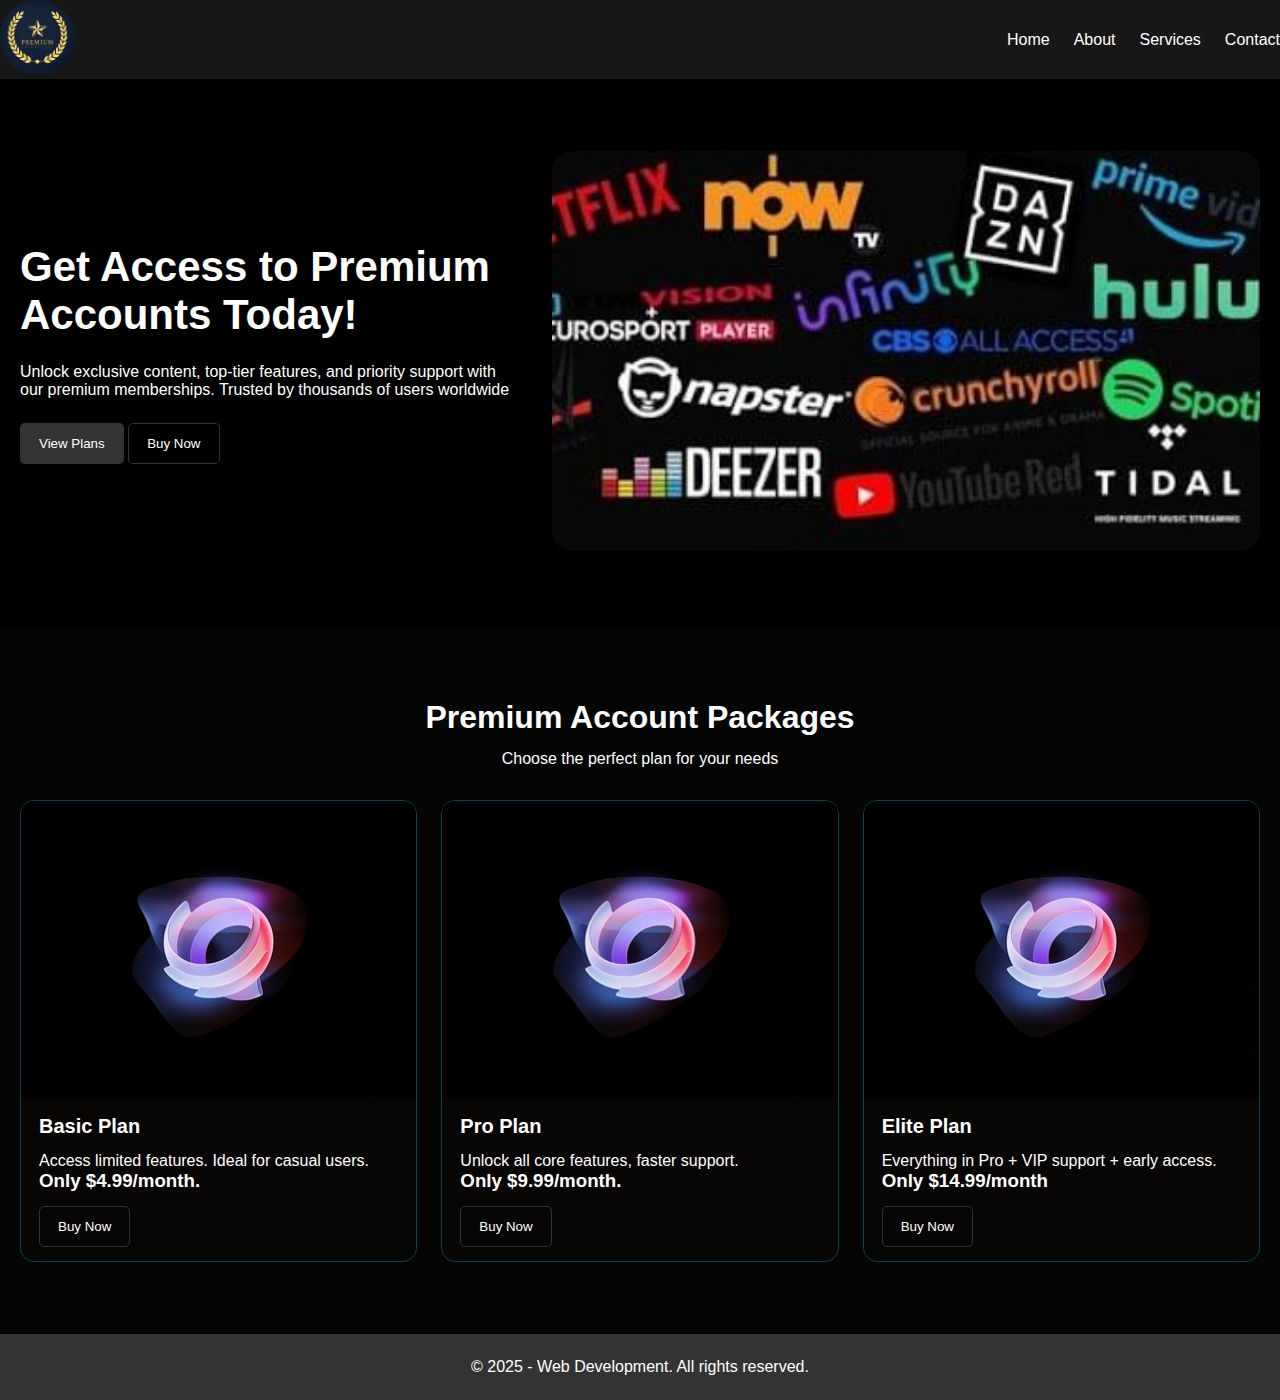
<file: webdev project/index.html>
<!DOCTYPE html>
<html lang="en">

<head>
  <meta charset="UTF-8">
  <meta name="viewport" content="width=device-width, initial-scale=1.0">
  <title>Webdev Project - Home</title>
  <link rel="stylesheet" href="./assets/styles/style.css">
</head>

<body>
  <!-- Header -->
  <header id="header">
    <nav class="navbar container">
      <div class="logo"><img src="assets/images/premium logo.avif" alt="Logo"></div>
      <input type="checkbox" id="menu-toggle" class="menu-toggle" />
      <label for="menu-toggle" class="menu-btn">☰</label>
      <ul class="nav-links">
        <li><a href="./index.html">Home</a></li>
        <li><a href="./pages/about.html">About</a></li>
        <li><a href="./pages/services.html">Services</a></li>
        <li><a href="./pages/contact.html">Contact</a></li>
      </ul>
    </nav>
  </header>

  <!-- Main Content -->
  <main>
    <!-- Premium Banner Section -->
    <section id="premium-banner" class="container">
      <div class="premium-content">
        <h1>Get Access to Premium Accounts Today!</h1>
        <p>Unlock exclusive content, top-tier features, and priority support with our premium memberships. Trusted by thousands of users worldwide</p>
        <div class="buttons">
          <button class="primary-button">View Plans</button>
          <button class="secondary-button">Buy Now</button>
        </div>
      </div>

      <div class="premium-image">
        <img src="./assets/images/premium accounts homepage.jpeg" alt="Premium Banner Image">
      </div>
    </section>

    <!-- My Services Section -->
    <section id="services">
      <div class="services-container container">
        <div class="services-heading">
          <h2>Premium Account Packages</h2>
          <p>Choose the perfect plan for your needs</p>
        </div>

        <div class="card-container">
          <!-- Card 1 -->
          <div class="card">
            <div class="card-header">
              <img src="./assets/images/logo.webp" alt="Card Image">
              <h2>Basic Plan</h2>
            </div>
            <div class="card-body">
              <p>Access limited features. Ideal for casual users.</p>
              <h3>Only $4.99/month.</h3>
            </div>
            <div class="card-footer">
              <button class="secondary-button">Buy Now</button>
            </div>
          </div>

          <!-- Card 2 -->
          <div class="card">
            <div class="card-header">
              <img src="./assets/images/logo.webp" alt="Card Image">
              <h2>Pro Plan</h2>
            </div>
            <div class="card-body">
              <p>Unlock all core features, faster support.</p>  
              <h3>Only $9.99/month. </h3>
            </div>
            <div class="card-footer">
              <button class="secondary-button">Buy Now</button>
            </div>
          </div>

          <!-- Card 3 -->
          <div class="card">
            <div class="card-header">
              <img src="./assets/images/logo.webp" alt="Card Image">
              <h2>Elite Plan</h2>
            </div>
            <div class="card-body">
              <p>Everything in Pro + VIP support + early access.</p>
              <h3>Only $14.99/month</h3>
            </div>
            <div class="card-footer">
              <button class="secondary-button">Buy Now</button>
            </div>
          </div>
        </div>
      </div>
    </section>
  </main>

  <!-- Footer -->
  <footer id="footer">
    <div class="container">
      <p>© 2025 - Web Development. All rights reserved.</p>
    </div>
  </footer>
</body>

</html>
</file>
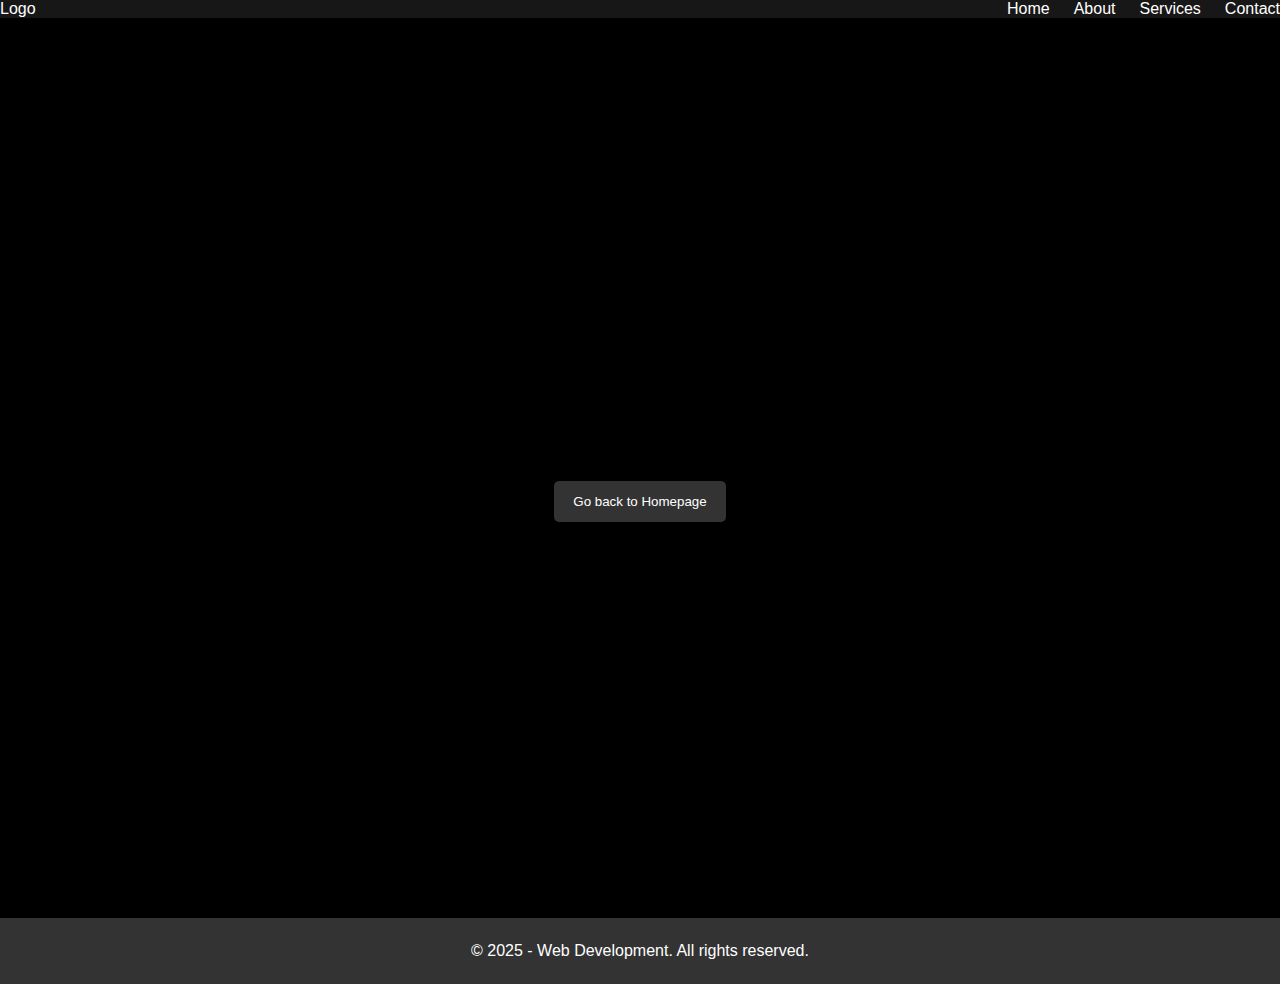
<file: webdev project/pages/submission.html>
<!DOCTYPE html>
<html lang="en">

<head>
  <meta charset="UTF-8">
  <meta name="viewport" content="width=device-width, initial-scale=1.0">
  <title>1A Website - Form Submission</title>
  <link rel="stylesheet" href="../assets/styles/style.css">
</head>

<body>
  <!-- Header -->
  <header id="header">
    <nav class="navbar container">
      <div class="logo">Logo</div>
      <input type="checkbox" id="menu-toggle" class="menu-toggle" />
      <label for="menu-toggle" class="menu-btn">☰</label>
      <ul class="nav-links">
        <li><a href="../index.html">Home</a></li>
        <li><a href="./about.html">About</a></li>
        <li><a href="./services.html">Services</a></li>
        <li><a href="./contact.html">Contact</a></li>
      </ul>
    </nav>
  </header>

  <!-- Main Content -->
  <main>
    <section id="submission" class="container">
      <h1>Thank you for your submission!</h1>
      <a href="../index.html"><button class="primary-button">Go back to Homepage</button></a>
    </section>
  </main>

  <!-- Footer -->
  <footer id="footer">
    <div class="container">
      <p>© 2025 - Web Development. All rights reserved.</p>
    </div>
  </footer>
</body>

</html>
</file>
<file: webdev project/assets/styles/style.css>
/* Reusable Styles */
@import "button.css";
@import "card.css";

/* Section Styles */
@import "navbar.css";
@import "premium-banner.css";
@import "services.css";
@import "contact.css";
@import "submission.css";
@import "footer.css";



* {
  margin: 0;
  padding: 0;
  box-sizing: border-box;
}

html, body {
  font-family: Arial, Helvetica, sans-serif;
  overflow-x: hidden;
  background-color: black;
}

.container {
  max-width: 1280px;
  margin: 0 auto;
}
</file>
